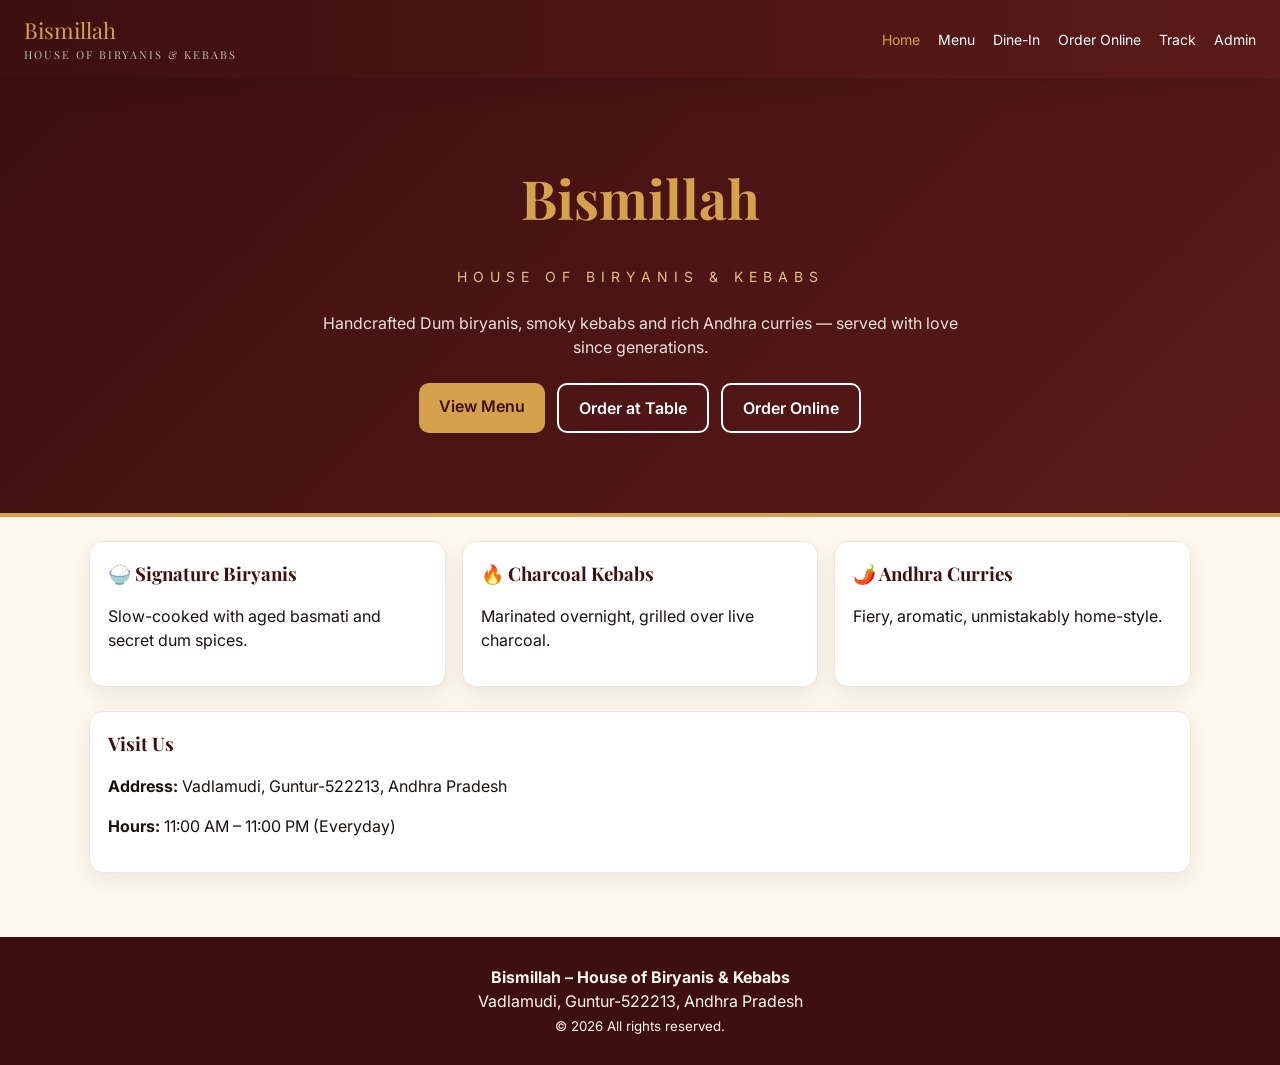
<file: frontend/index.html>
<!DOCTYPE html>
<html lang="en">
<head>
  <meta charset="UTF-8">
  <meta name="viewport" content="width=device-width, initial-scale=1">
  <title>Bismillah – House of Biryanis &amp; Kebabs | Vadlamudi, Guntur</title>
  <meta name="description" content="Authentic Andhra biryanis, kebabs and curries. Dine-in or order online from Vadlamudi, Guntur.">
  <link href="https://fonts.googleapis.com/css2?family=Playfair+Display:wght@600;700&family=Inter:wght@400;600;700&display=swap" rel="stylesheet">
  <link rel="stylesheet" href="styles.css">
</head>
<body>
<section class="hero">
  <h1>Bismillah</h1>
  <p style="color:var(--gold-soft); letter-spacing:6px; font-size:14px;">HOUSE OF BIRYANIS &amp; KEBABS</p>
  <p>Handcrafted Dum biryanis, smoky kebabs and rich Andhra curries — served with love since generations.</p>
  <div class="cta">
    <a href="menu.html" class="btn gold">View Menu</a>
    <a href="dine-in.html" class="btn outline" style="color:#fff;border-color:#fff;">Order at Table</a>
    <a href="order-online.html" class="btn outline" style="color:#fff;border-color:#fff;">Order Online</a>
  </div>
</section>

<div class="container">
  <div class="grid grid-3">
    <div class="card"><h3>🍚 Signature Biryanis</h3><p>Slow-cooked with aged basmati and secret dum spices.</p></div>
    <div class="card"><h3>🔥 Charcoal Kebabs</h3><p>Marinated overnight, grilled over live charcoal.</p></div>
    <div class="card"><h3>🌶️ Andhra Curries</h3><p>Fiery, aromatic, unmistakably home-style.</p></div>
  </div>

  <div class="card" style="margin-top:24px;">
    <h3>Visit Us</h3>
    <p><strong>Address:</strong> Vadlamudi, Guntur-522213, Andhra Pradesh</p>
    <p><strong>Hours:</strong> 11:00 AM – 11:00 PM (Everyday)</p>
  </div>
</div>

<script src="app.js"></script>
<script>injectChrome('index.html');</script>
</body>
</html>
</file>
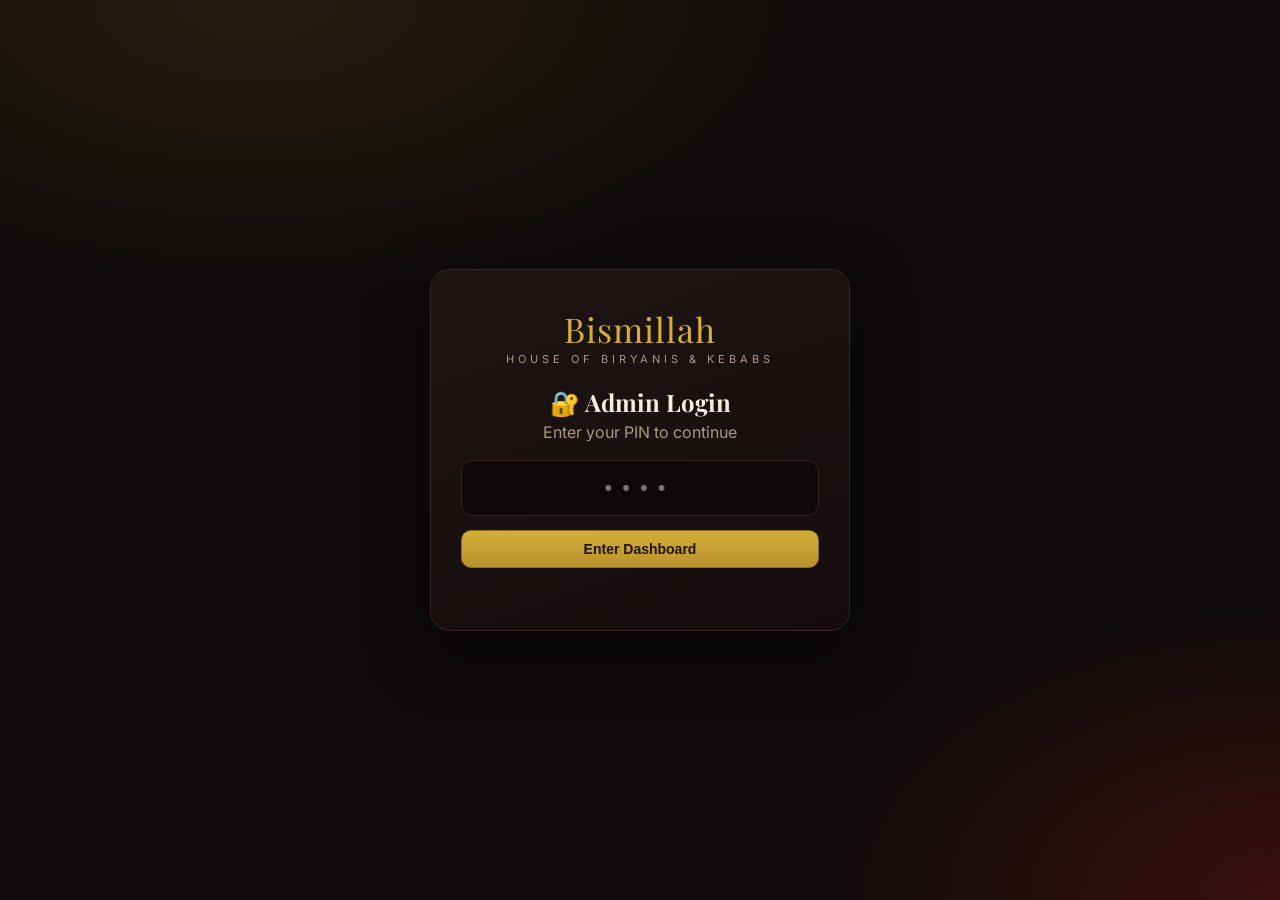
<file: bismillah-admin-v2/bismillah-admin/admin-dashboard/index.html>
<!DOCTYPE html>
<html lang="en">
<head>
<meta charset="UTF-8">
<meta name="viewport" content="width=device-width, initial-scale=1">
<title>Admin Dashboard — Bismillah</title>
<link href="https://fonts.googleapis.com/css2?family=Playfair+Display:wght@600;700&family=Inter:wght@400;500;600;700&display=swap" rel="stylesheet">
<link rel="stylesheet" href="admin.css">
</head>
<body>

<!-- ============ LOGIN ============ -->
<div id="loginScreen" class="login-wrap">
  <form class="login-card" onsubmit="event.preventDefault(); doLogin();">
    <div class="brand-lg">Bismillah</div>
    <div class="brand-sub">HOUSE OF BIRYANIS &amp; KEBABS</div>
    <h2>🔐 Admin Login</h2>
    <p class="muted">Enter your PIN to continue</p>
    <input id="pinInput" type="password" inputmode="numeric" maxlength="8" placeholder="••••" autocomplete="off">
    <button class="btn gold w-full" type="submit">Enter Dashboard</button>
    <div id="loginErr" class="err"></div>
  </form>
</div>

<!-- ============ APP ============ -->
<div id="app" class="hidden">

  <aside class="sidebar">
    <div class="side-brand">
      <div class="logo">B</div>
      <div>
        <div class="side-title">Bismillah</div>
        <div class="side-sub">Admin Panel</div>
      </div>
    </div>

    <nav class="side-nav">
      <a class="nav-item active" data-view="dashboard"><span>📊</span> Dashboard</a>
      <a class="nav-item" data-view="dinein"><span>🍽️</span> Dine-In Orders <b id="badgeDine" class="badge"></b></a>
      <a class="nav-item" data-view="delivery"><span>🚚</span> Delivery Orders <b id="badgeDel" class="badge"></b></a>
      <a class="nav-item" data-view="menu"><span>🍛</span> Menu Management</a>
      <a class="nav-item" data-view="reports"><span>📈</span> Reports</a>
      <a class="nav-item" data-view="notifs"><span>🔔</span> Live Notifications <b id="badgeNotif" class="badge"></b></a>
    </nav>

    <div class="side-foot">
      <button class="btn ghost w-full" onclick="logout()">Sign out</button>
    </div>
  </aside>

  <main class="main">
    <header class="topbar">
      <div>
        <h1 id="viewTitle">Dashboard</h1>
        <div class="muted small" id="viewSub">Overview of today's activity</div>
      </div>
      <div class="topbar-right">
        <label class="soundToggle">
          <input type="checkbox" id="soundOn" checked> 🔊 Chime on new order
        </label>
        <div class="live-dot"><span></span> LIVE</div>
      </div>
    </header>

    <!-- Views -->
    <section id="view-dashboard" class="view"></section>
    <section id="view-dinein" class="view hidden"></section>
    <section id="view-delivery" class="view hidden"></section>
    <section id="view-menu" class="view hidden"></section>
    <section id="view-reports" class="view hidden"></section>
    <section id="view-notifs" class="view hidden"></section>
  </main>
</div>

<!-- toast container -->
<div id="toasts"></div>

<script src="admin.js"></script>
</body>
</html>
</file>
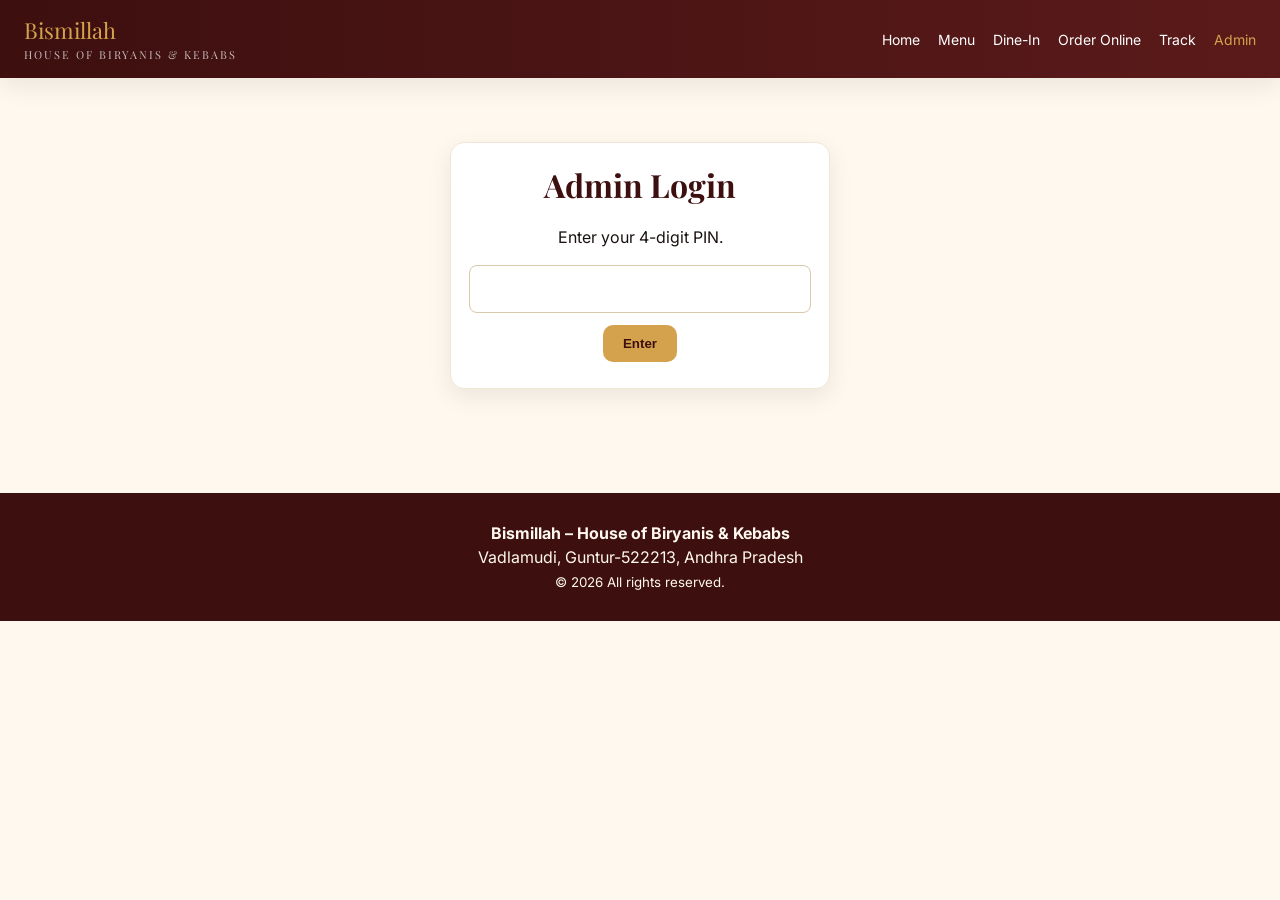
<file: frontend/admin.html>
<!DOCTYPE html>
<html lang="en"><head>
<meta charset="UTF-8"><meta name="viewport" content="width=device-width, initial-scale=1">
<title>Admin Dashboard – Bismillah</title>
<link href="https://fonts.googleapis.com/css2?family=Playfair+Display:wght@600;700&family=Inter:wght@400;600;700&display=swap" rel="stylesheet">
<link rel="stylesheet" href="styles.css"></head>
<body>
<div class="container">
  <div id="login">
    <div class="card" style="max-width:380px;margin:40px auto;text-align:center;">
      <h1>Admin Login</h1>
      <p>Enter your 4-digit PIN.</p>
      <input id="pin" type="password" maxlength="8" style="text-align:center;font-size:22px;letter-spacing:8px;">
      <button class="btn gold" style="margin-top:12px;" onclick="login()">Enter</button>
      <div id="err" style="color:var(--danger);margin-top:8px;"></div>
    </div>
  </div>

  <div id="dash" class="hidden">
    <h1>Live Orders</h1>
    <p>New orders play a chime and pulse red. Refreshes every 4 seconds.</p>

    <div class="grid grid-3" id="stats" style="margin:16px 0;"></div>

    <div class="tabs">
      <div class="tab active" data-view="orders">Orders</div>
      <div class="tab" data-view="rooms">Rooms</div>
      <div class="tab" data-view="bookings">Bookings</div>
    </div>

    <div id="v-orders"></div>
    <div id="v-rooms" class="hidden"></div>
    <div id="v-bookings" class="hidden"></div>
  </div>
</div>

<script src="app.js"></script>
<script>
injectChrome('admin.html');
let seenIds = new Set();
let firstLoad = true;
let pollTimer = null;

async function login() {
  const pin = document.getElementById('pin').value;
  try {
    const r = await api('/admin/login', { method:'POST', body:{ pin }});
    if (!r.ok) { document.getElementById('err').textContent = 'Wrong PIN.'; return; }
    document.getElementById('login').classList.add('hidden');
    document.getElementById('dash').classList.remove('hidden');
    sessionStorage.setItem('adminOk','1');
    startPolling();
  } catch(e) { document.getElementById('err').textContent = 'Backend unreachable.'; }
}

if (sessionStorage.getItem('adminOk')==='1') {
  document.getElementById('login').classList.add('hidden');
  document.getElementById('dash').classList.remove('hidden');
  startPolling();
}

document.querySelectorAll('.tab').forEach(t => t.onclick = () => {
  document.querySelectorAll('.tab').forEach(x=>x.classList.remove('active'));
  t.classList.add('active');
  ['orders','rooms','bookings'].forEach(v =>
    document.getElementById('v-'+v).classList.toggle('hidden', v!==t.dataset.view));
});

function startPolling() {
  refresh();
  pollTimer && clearInterval(pollTimer);
  pollTimer = setInterval(refresh, 4000);
}

async function refresh() {
  try {
    const [orders, rooms, bookings] = await Promise.all([
      api('/orders'), api('/rooms'), api('/bookings')
    ]);
    // New order detection
    const newOnes = orders.filter(o => o.status==='NEW' && !seenIds.has(o.id));
    if (!firstLoad && newOnes.length > 0) playChime();
    orders.forEach(o => seenIds.add(o.id));
    firstLoad = false;

    // Stats
    const todayCount = orders.length;
    const revenue = orders.filter(o=>o.status!=='CANCELLED').reduce((s,o)=>s+Number(o.total),0);
    const newCount = orders.filter(o=>o.status==='NEW').length;
    document.getElementById('stats').innerHTML = `
      <div class="stat"><div class="n">${todayCount}</div><div class="l">Total Orders</div></div>
      <div class="stat"><div class="n">${newCount}</div><div class="l">New / Pending</div></div>
      <div class="stat"><div class="n">₹${revenue.toFixed(0)}</div><div class="l">Revenue</div></div>`;

    // Orders
    document.getElementById('v-orders').innerHTML = orders.map(o => {
      const items = JSON.parse(o.itemsJson);
      return `<div class="card order-card ${o.status.toLowerCase()}" style="margin-bottom:12px;">
        <div style="display:flex;justify-content:space-between;align-items:center;">
          <div>
            <h3 style="margin:0;">${o.orderNumber} <span class="status-badge ${o.status}">${o.status}</span></h3>
            <small>${o.type==='DINE_IN'?'🍽 '+o.customerName:'🛵 '+o.customerName+' • '+o.customerPhone}</small>
          </div>
          <div style="text-align:right;"><strong>₹${Number(o.total).toFixed(0)}</strong></div>
        </div>
        <div style="margin:8px 0; color:var(--muted); font-size:14px;">
          ${items.map(i=>`${i.name} × ${i.qty}`).join(' • ')}
        </div>
        ${o.address && o.address!=='-' ? `<div style="font-size:13px;">📍 ${o.address}</div>` : ''}
        <div style="margin-top:8px; display:flex; gap:6px; flex-wrap:wrap;">
          ${o.status==='NEW' ? `<button class="btn small" onclick="setStatus(${o.id},'ACCEPTED')">Accept</button>
                                <button class="btn small danger" onclick="setStatus(${o.id},'CANCELLED')">Cancel</button>` : ''}
          ${o.status==='ACCEPTED' ? `<button class="btn small gold" onclick="setStatus(${o.id},'READY')">Mark Ready</button>` : ''}
          ${o.status==='READY' ? `<button class="btn small" onclick="setStatus(${o.id},'DELIVERED')">Complete</button>` : ''}
        </div>
      </div>`;
    }).join('') || '<div class="card">No orders yet.</div>';

    // Rooms
    document.getElementById('v-rooms').innerHTML = `<div class="rooms">${
      rooms.map(r=>`<div class="room ${r.occupied?'occupied':'available'}">
        <h3>${r.name}</h3><div class="status">${r.occupied?'OCCUPIED':'AVAILABLE'}</div>
        <button class="btn small" style="margin-top:8px;" onclick="toggleRoom(${r.id},${!r.occupied})">
          Mark ${r.occupied?'Free':'Occupied'}
        </button>
      </div>`).join('')
    }</div>`;

    // Bookings
    document.getElementById('v-bookings').innerHTML = bookings.map(b => `
      <div class="card" style="margin-bottom:10px;">
        <strong>${b.name}</strong> — ${b.phone}<br>
        ${b.guests} guests • ${new Date(b.bookingTime).toLocaleString()}
        ${b.notes ? `<br><small>${b.notes}</small>` : ''}
      </div>`).join('') || '<div class="card">No bookings.</div>';

  } catch(e) { console.error(e); }
}

async function setStatus(id, status) {
  await api(`/orders/${id}/status`, { method:'PUT', body:{ status }});
  refresh();
}
async function toggleRoom(id, occupied) {
  await api(`/rooms/${id}/occupied`, { method:'PUT', body:{ occupied }});
  refresh();
}
</script>
</body></html>
</file>
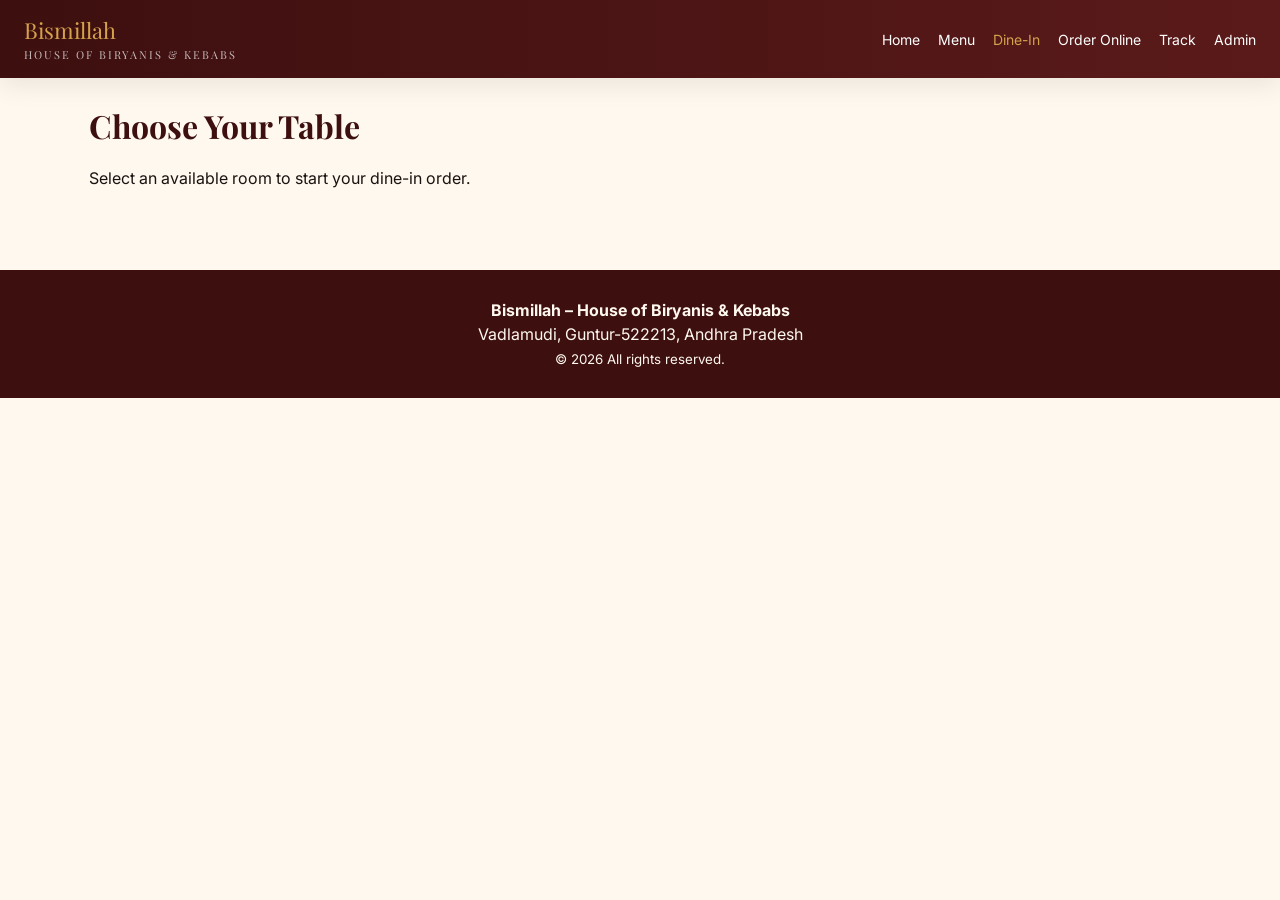
<file: frontend/dine-in.html>
<!DOCTYPE html>
<html lang="en"><head>
<meta charset="UTF-8"><meta name="viewport" content="width=device-width, initial-scale=1">
<title>Dine-In – Bismillah</title>
<link href="https://fonts.googleapis.com/css2?family=Playfair+Display:wght@600;700&family=Inter:wght@400;600;700&display=swap" rel="stylesheet">
<link rel="stylesheet" href="styles.css"></head>
<body>
<div class="container">
  <div id="step-room">
    <h1>Choose Your Table</h1>
    <p>Select an available room to start your dine-in order.</p>
    <div id="rooms" class="rooms"></div>
  </div>

  <div id="step-menu" class="hidden">
    <h1>Order for <span id="roomLabel"></span></h1>
    <button class="btn outline small" onclick="backToRooms()">← Change Table</button>
    <div id="menu" style="margin-top:12px;"></div>
    <div style="margin-top:16px;">
      <button class="btn gold" onclick="placeDineIn()" id="placeBtn">Place Order</button>
    </div>
  </div>
</div>

<script src="app.js"></script>
<script>
injectChrome('dine-in.html');
let selectedRoom = null;

async function loadRooms() {
  const rooms = await api('/rooms');
  const el = document.getElementById('rooms');
  el.innerHTML = rooms.map(r => `
    <div class="room ${r.occupied?'occupied':'available'}" data-id="${r.id}" data-name="${r.name}">
      <h3>${r.name}</h3>
      <div>Seats: ${r.capacity}</div>
      <div class="status">${r.occupied?'OCCUPIED':'AVAILABLE'}</div>
    </div>`).join('');
  el.querySelectorAll('.room.available').forEach(d => d.onclick = () => {
    selectedRoom = { id: +d.dataset.id, name: d.dataset.name };
    document.getElementById('step-room').classList.add('hidden');
    document.getElementById('step-menu').classList.remove('hidden');
    document.getElementById('roomLabel').textContent = selectedRoom.name;
    renderMenu('menu');
  });
}

function backToRooms() {
  document.getElementById('step-menu').classList.add('hidden');
  document.getElementById('step-room').classList.remove('hidden');
  loadRooms();
}

async function placeDineIn() {
  const items = Cart.get();
  if (items.length === 0) { alert('Add at least one item.'); return; }
  document.getElementById('placeBtn').disabled = true;
  try {
    const res = await api('/orders', { method:'POST', body: {
      type:'DINE_IN', roomId: selectedRoom.id,
      customerName: selectedRoom.name, customerPhone:'-', address:'-',
      paymentMethod:'PAY_AT_TABLE',
      total: Cart.total(), items: JSON.stringify(items)
    }});
    Cart.clear();
    localStorage.setItem('lastOrder', JSON.stringify(res.order));
    location.href = 'order-placed.html?id=' + res.id;
  } catch(e) {
    alert('Failed to place order. Is backend running?');
    document.getElementById('placeBtn').disabled = false;
  }
}

loadRooms();
</script>
</body></html>
</file>
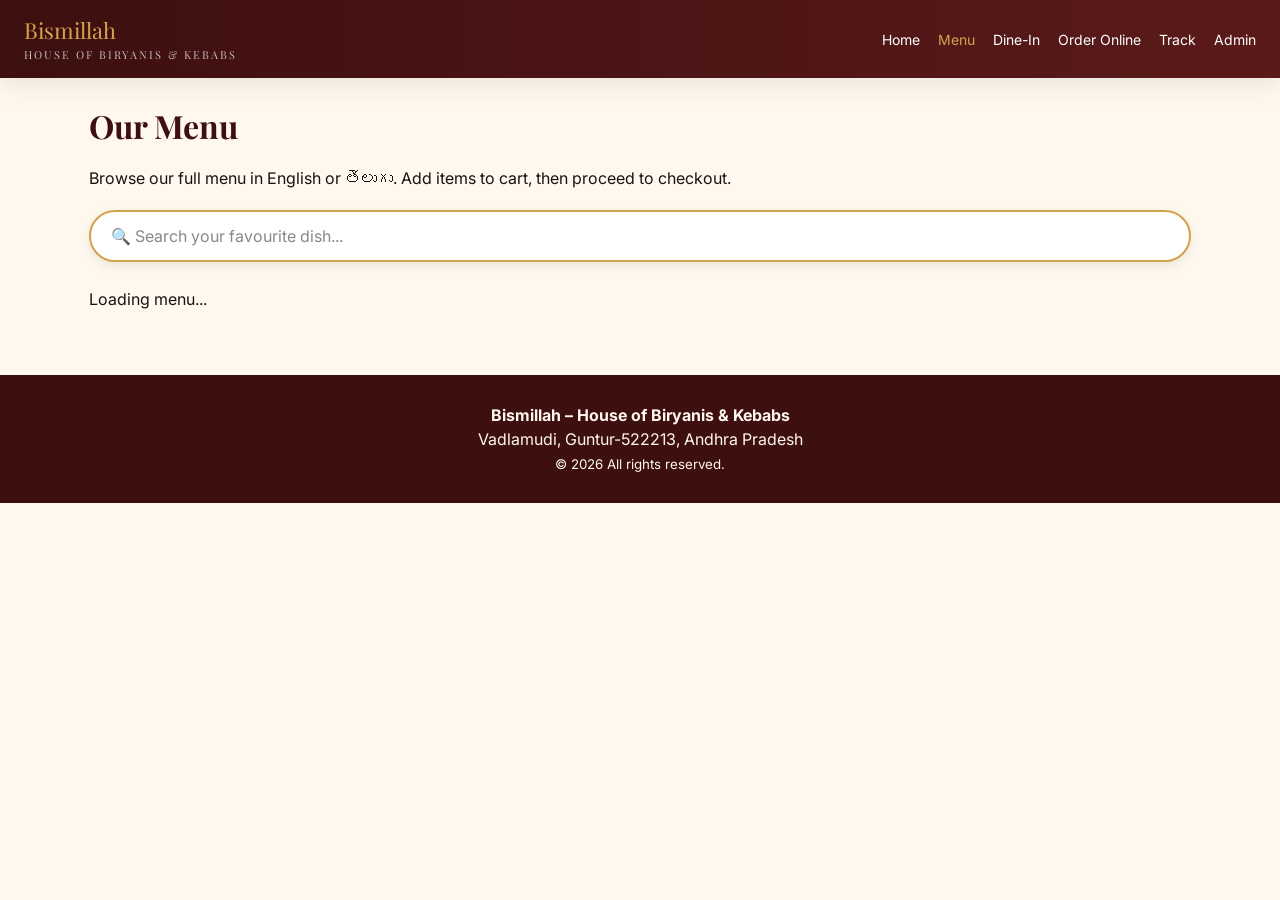
<file: frontend/menu.html>
<!DOCTYPE html>
<html lang="en">
<head>
  <meta charset="UTF-8">
  <meta name="viewport" content="width=device-width, initial-scale=1">
  <title>Menu – Bismillah</title>

  <link href="https://fonts.googleapis.com/css2?family=Playfair+Display:wght@600;700&family=Inter:wght@400;600;700&display=swap" rel="stylesheet">
  <link rel="stylesheet" href="styles.css">
</head>

<body>

<div class="container">

  <h1>Our Menu</h1>

  <p>
    Browse our full menu in English or తెలుగు.
    Add items to cart, then proceed to checkout.
  </p>

  <!-- Search Bar -->
  <div class="search-container">
    <input
            type="text"
            id="searchMenu"
            placeholder="🔍 Search your favourite dish..."
            autocomplete="off">
  </div>

  <div id="menu"></div>

</div>

<script src="app.js"></script>

<script>
  injectChrome('menu.html');
  renderMenu('menu');
</script>

</body>
</html>
</file>
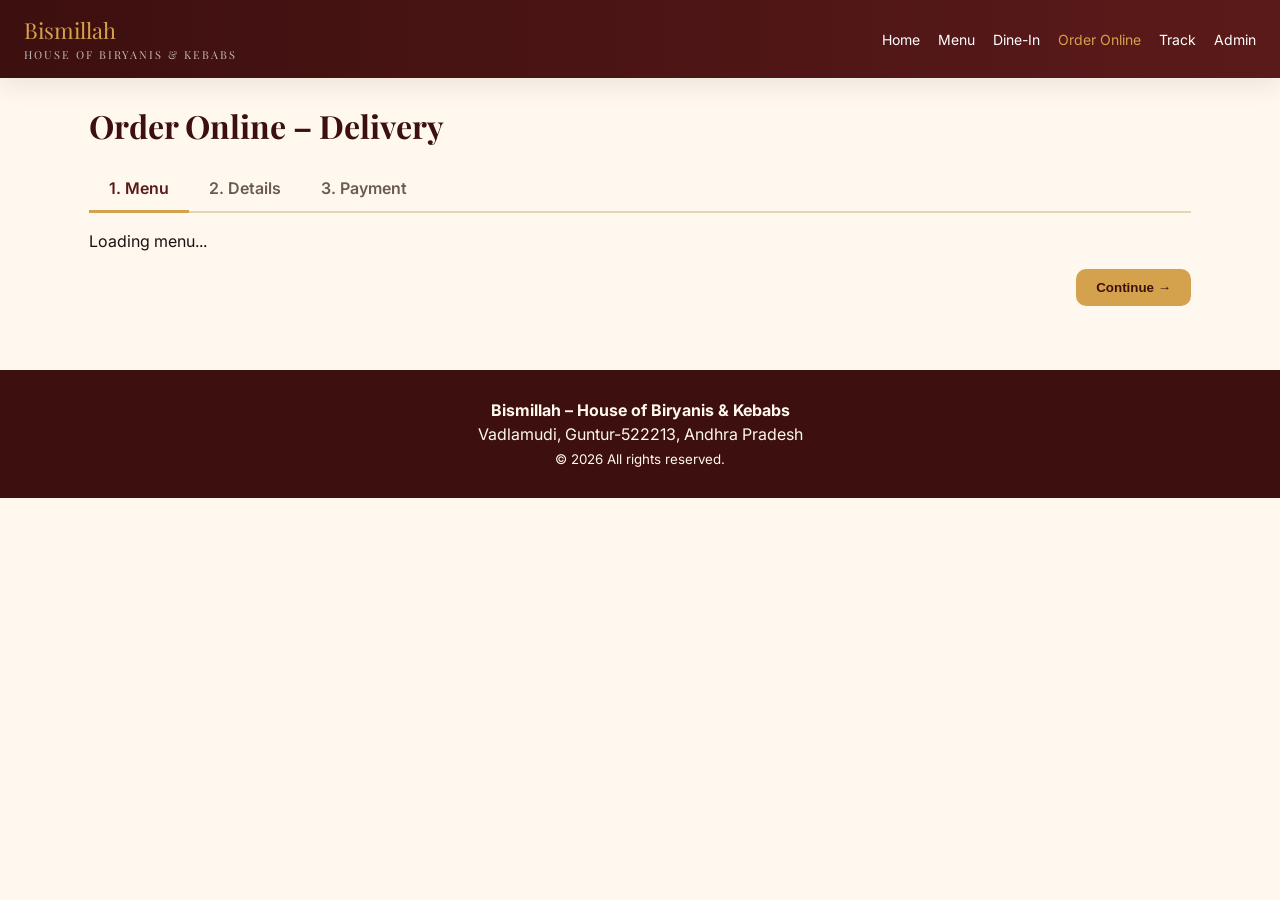
<file: frontend/order-online.html>
<!DOCTYPE html>
<html lang="en"><head>
<meta charset="UTF-8"><meta name="viewport" content="width=device-width, initial-scale=1">
<title>Order Online – Bismillah</title>
<link href="https://fonts.googleapis.com/css2?family=Playfair+Display:wght@600;700&family=Inter:wght@400;600;700&display=swap" rel="stylesheet">
<link rel="stylesheet" href="styles.css"></head>
<body>
<div class="container">
  <h1>Order Online – Delivery</h1>
  <div class="tabs">
    <div class="tab active" data-step="menu">1. Menu</div>
    <div class="tab" data-step="details">2. Details</div>
    <div class="tab" data-step="payment">3. Payment</div>
  </div>

  <div id="step-menu">
    <div id="menu"></div>
    <div style="margin-top:16px;text-align:right;">
      <button class="btn gold" onclick="goStep('details')">Continue →</button>
    </div>
  </div>

  <div id="step-details" class="hidden">
    <div class="card">
      <h3>Delivery Details</h3>
      <label>Full Name</label><input id="fName">
      <label>Phone Number</label><input id="fPhone">
      <label>Delivery Address</label><textarea id="fAddress" rows="3"></textarea>
      <div style="margin-top:16px;display:flex;gap:8px;">
        <button class="btn outline" onclick="goStep('menu')">← Back</button>
        <button class="btn gold" onclick="validateDetails()">Continue →</button>
      </div>
    </div>
  </div>

  <div id="step-payment" class="hidden">
    <div class="card">
      <h3>Select Payment Method</h3>
      <div class="grid grid-2" style="margin-top:12px;">
        ${''}
        <label class="card" style="cursor:pointer;"><input type="radio" name="pm" value="PHONEPE" checked> PhonePe</label>
        <label class="card" style="cursor:pointer;"><input type="radio" name="pm" value="GPAY"> Google Pay</label>
        <label class="card" style="cursor:pointer;"><input type="radio" name="pm" value="PAYTM"> Paytm</label>
        <label class="card" style="cursor:pointer;"><input type="radio" name="pm" value="COD"> Cash on Delivery</label>
      </div>
      <div style="margin-top:16px;" id="summary"></div>
      <div style="margin-top:16px;display:flex;gap:8px;">
        <button class="btn outline" onclick="goStep('details')">← Back</button>
        <button class="btn gold" id="payBtn" onclick="placeOnline()">Place Order</button>
      </div>
    </div>
  </div>
</div>

<script src="app.js"></script>
<script>
injectChrome('order-online.html');
renderMenu('menu');

// Open the requested step from the URL
const params = new URLSearchParams(window.location.search);
const step = params.get("step");

if (step === "details") {
  setTimeout(() => {
    goStep("details");
  }, 300);
}

if (step === "payment") {
  setTimeout(() => {
    goStep("payment");
  }, 300);
}

function goStep(name) {
  ['menu','details','payment'].forEach(s => {
    document.getElementById('step-'+s).classList.toggle('hidden', s!==name);
    document.querySelectorAll('.tab').forEach(t => t.classList.toggle('active', t.dataset.step===name));
  });
  if (name==='payment') {
    document.getElementById('summary').innerHTML =
      Cart.get().map(i=>`<div>${i.name} × ${i.qty} = ₹${(i.qty*i.price).toFixed(0)}</div>`).join('') +
      `<hr><strong>Total: ₹${Cart.total().toFixed(0)}</strong>`;
  }
}
function validateDetails() {
  if (!document.getElementById('fName').value || !document.getElementById('fPhone').value
      || !document.getElementById('fAddress').value) { alert('Please fill all fields.'); return; }
  if (Cart.count()===0) { alert('Cart is empty.'); return; }
  goStep('payment');
}
async function placeOnline() {
  document.getElementById('payBtn').disabled = true;
  try {
    const res = await api('/orders', { method:'POST', body: {
      type:'DELIVERY', roomId: null,
      customerName: document.getElementById('fName').value,
      customerPhone: document.getElementById('fPhone').value,
      address: document.getElementById('fAddress').value,
      paymentMethod: document.querySelector('input[name=pm]:checked').value,
      total: Cart.total(),
      items: JSON.stringify(Cart.get())
    }});
    Cart.clear();
    localStorage.setItem('lastOrder', JSON.stringify(res.order));
    location.href = 'order-placed.html?id=' + res.id;
  } catch(e) {
    alert('Failed. Is backend running?');
    document.getElementById('payBtn').disabled = false;
  }
}
</script>
</body></html>
</file>
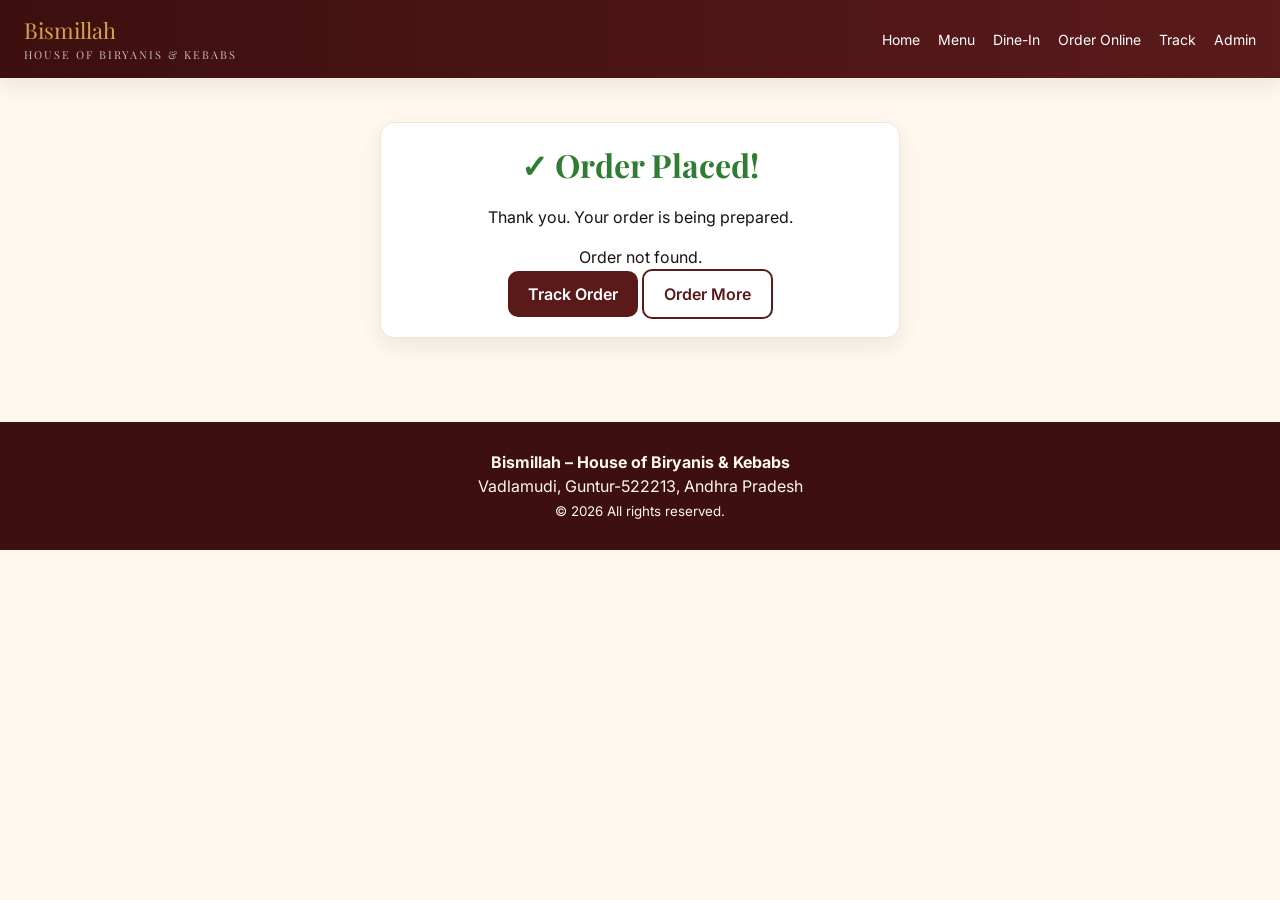
<file: frontend/order-placed.html>
<!DOCTYPE html>
<html lang="en"><head>
<meta charset="UTF-8"><meta name="viewport" content="width=device-width, initial-scale=1">
<title>Order Placed – Bismillah</title>
<link href="https://fonts.googleapis.com/css2?family=Playfair+Display:wght@600;700&family=Inter:wght@400;600;700&display=swap" rel="stylesheet">
<link rel="stylesheet" href="styles.css"></head>
<body>
<div class="container" style="text-align:center;">
  <div class="card" style="max-width:520px;margin:20px auto;">
    <h1 style="color:var(--success);">✓ Order Placed!</h1>
    <p>Thank you. Your order is being prepared.</p>
    <div id="details"></div>
    <a href="track.html" class="btn">Track Order</a>
    <a href="menu.html" class="btn outline">Order More</a>
  </div>
</div>
<script src="app.js"></script>
<script>
injectChrome('');
const id = new URLSearchParams(location.search).get('id');
async function load() {
  try {
    const o = await api('/orders/' + id);
    const items = JSON.parse(o.itemsJson);
    document.getElementById('details').innerHTML = `
      <h2>${o.orderNumber}</h2>
      ${o.roomId ? `<p><strong>Room:</strong> ${o.customerName}</p>` : ''}
      ${o.address && o.address !== '-' ? `<p><strong>Delivery to:</strong> ${o.address}</p>` : ''}
      <div style="text-align:left; margin:16px auto; max-width:320px;">
        ${items.map(i=>`<div>${i.name} × ${i.qty} — ₹${(i.qty*i.price).toFixed(0)}</div>`).join('')}
        <hr><strong>Total: ₹${Number(o.total).toFixed(0)}</strong>
      </div>
      <p><small>Order ID: ${o.id} — save this for tracking.</small></p>`;
  } catch(e) { document.getElementById('details').textContent = 'Order not found.'; }
}
load();
</script>
</body></html>
</file>
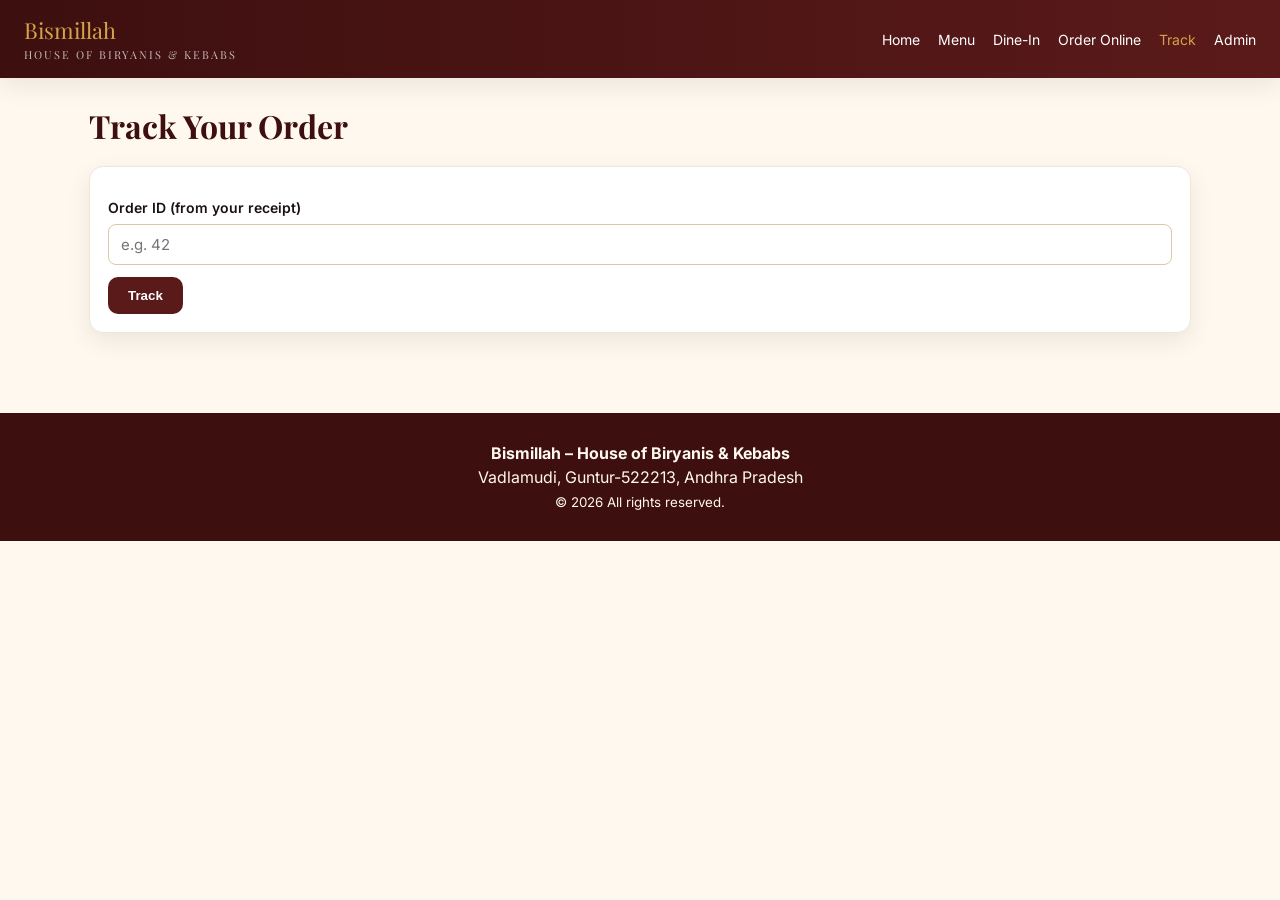
<file: frontend/track.html>
<!DOCTYPE html>
<html lang="en"><head>
<meta charset="UTF-8"><meta name="viewport" content="width=device-width, initial-scale=1">
<title>Track Order – Bismillah</title>
<link href="https://fonts.googleapis.com/css2?family=Playfair+Display:wght@600;700&family=Inter:wght@400;600;700&display=swap" rel="stylesheet">
<link rel="stylesheet" href="styles.css"></head>
<body>
<div class="container">
  <h1>Track Your Order</h1>
  <div class="card">
    <label>Order ID (from your receipt)</label>
    <input id="oid" placeholder="e.g. 42">
    <button class="btn" style="margin-top:12px;" onclick="track()">Track</button>
  </div>
  <div id="out" style="margin-top:16px;"></div>
</div>
<script src="app.js"></script>
<script>
injectChrome('track.html');
async function track() {
  const id = document.getElementById('oid').value.trim();
  if (!id) return;
  try {
    const o = await api('/orders/' + id);
    document.getElementById('out').innerHTML = `
      <div class="card">
        <h2>${o.orderNumber} <span class="status-badge ${o.status}">${o.status}</span></h2>
        <p><strong>Type:</strong> ${o.type}</p>
        <p><strong>Total:</strong> ₹${Number(o.total).toFixed(0)}</p>
      </div>`;
  } catch(e) {
    document.getElementById('out').innerHTML = '<div class="card">Order not found.</div>';
  }
}
</script>
</body></html>
</file>
<file: frontend/styles.css>
/* ============ Bismillah – shared styles ============ */
:root {
  --maroon: #5b1a1a;
  --maroon-dark: #3d0f0f;
  --gold: #d4a24c;
  --gold-soft: #f2d891;
  --cream: #fff8ee;
  --ink: #1a1210;
  --muted: #6b5b52;
  --danger: #c0392b;
  --success: #2e7d32;
  --shadow: 0 8px 24px rgba(0,0,0,.08);
  --radius: 14px;
}

* { box-sizing: border-box; }
html, body { margin:0; padding:0; }
body {
  font-family: 'Inter', system-ui, sans-serif;
  background: var(--cream);
  color: var(--ink);
  line-height: 1.5;
}
h1,h2,h3,h4 { font-family:'Playfair Display', Georgia, serif; margin:0 0 .5em; color:var(--maroon-dark); }

a { color: var(--maroon); text-decoration:none; }
a:hover { text-decoration: underline; }

/* ---- Header ---- */
.nav {
  background: linear-gradient(90deg, var(--maroon-dark), var(--maroon));
  color: var(--gold-soft);
  padding: 14px 24px;
  display:flex; align-items:center; justify-content:space-between;
  box-shadow: var(--shadow);
  position: sticky; top:0; z-index:50;
}
.nav .brand { font-family:'Playfair Display', serif; font-size:22px; color:var(--gold); }
.nav .brand small { display:block; font-size:11px; color:#fff; opacity:.7; letter-spacing:2px; }
.nav ul { list-style:none; margin:0; padding:0; display:flex; gap:18px; flex-wrap:wrap; }
.nav ul a { color:#fff; font-size:14px; }
.nav ul a.active, .nav ul a:hover { color: var(--gold); text-decoration:none; }

/* ---- Layout ---- */
.container { max-width: 1150px; margin: 0 auto; padding: 24px; }
.grid { display:grid; gap:16px; }
.grid-2 { grid-template-columns: repeat(auto-fit, minmax(260px,1fr)); }
.grid-3 { grid-template-columns: repeat(auto-fit, minmax(220px,1fr)); }

/* ---- Cards / buttons ---- */
.card {
  background:#fff; border-radius: var(--radius);
  padding: 18px; box-shadow: var(--shadow);
  border: 1px solid #f0e6d6;
}
.btn {
  display:inline-block; cursor:pointer; border:none;
  background: var(--maroon); color:#fff;
  padding: 11px 20px; border-radius: 10px; font-weight:600;
  transition: transform .1s, background .2s;
}
.btn:hover { background: var(--maroon-dark); }
.btn:active { transform: scale(.97); }
.btn.gold { background: var(--gold); color: var(--maroon-dark); }
.btn.gold:hover { background: var(--gold-soft); }
.btn.outline { background:transparent; color:var(--maroon); border:2px solid var(--maroon); }
.btn.small { padding:6px 12px; font-size:13px; }
.btn.danger { background: var(--danger); }
.btn:disabled { opacity:.5; cursor:not-allowed; }

/* ---- Hero ---- */
.hero {
  background: linear-gradient(135deg, var(--maroon-dark) 0%, var(--maroon) 100%);
  color:#fff8ee; padding: 80px 24px; text-align:center;
  border-bottom: 4px solid var(--gold);
}
.hero h1 { color: var(--gold); font-size: clamp(32px, 5vw, 54px); }
.hero p { max-width: 640px; margin: 8px auto 24px; opacity: .9; }
.hero .cta { display:flex; gap:12px; justify-content:center; flex-wrap:wrap; }

/* ---- Menu ---- */
.filters { display:flex; gap:8px; flex-wrap:wrap; margin: 16px 0; }
.chip {
  padding: 8px 14px; border-radius: 999px; background:#fff;
  border:1px solid #e4d5b7; cursor:pointer; font-size:14px;
  transition: all .15s;
}
.chip.active { background: var(--maroon); color:#fff; border-color: var(--maroon); }

.menu-item {
  display:flex; justify-content:space-between; align-items:center;
  padding:14px; border-bottom:1px solid #f0e6d6;
}
.menu-item:last-child { border-bottom:none; }
.menu-item .info h4 { margin:0 0 4px; font-size:16px; }
.menu-item .info .te { font-size:13px; color:var(--muted); }
.menu-item .price { color: var(--maroon); font-weight:700; margin-top:4px; }
.veg-dot { display:inline-block; width:10px; height:10px; border:1px solid #2e7d32; margin-right:6px; }
.veg-dot.veg::after { content:''; display:block; width:6px; height:6px; margin:1px; background:#2e7d32; border-radius:50%; }
.veg-dot.nonveg { border-color: var(--danger); }
.veg-dot.nonveg::after { content:''; display:block; width:6px; height:6px; margin:1px; background: var(--danger); border-radius:50%; }

.qty {
  display:inline-flex; align-items:center; background:#fff; border:1px solid var(--maroon); border-radius:8px; overflow:hidden;
}
.qty button { background: var(--maroon); color:#fff; border:none; width:32px; height:32px; font-size:18px; cursor:pointer; }
.qty span { padding: 0 12px; min-width:32px; text-align:center; font-weight:600; }

/* ---- Rooms ---- */
.rooms { display:grid; grid-template-columns: repeat(auto-fill,minmax(160px,1fr)); gap:14px; }
.room {
  padding: 22px 16px; border-radius: var(--radius); text-align:center;
  background:#fff; border:2px solid transparent; cursor:pointer;
  box-shadow: var(--shadow); transition: transform .15s;
}
.room:hover { transform: translateY(-2px); }
.room.available { border-color:#2e7d32; }
.room.occupied { border-color: var(--danger); opacity:.7; cursor:not-allowed; }
.room .status { font-size:11px; letter-spacing:2px; margin-top:6px; }
.room.available .status { color:#2e7d32; }
.room.occupied .status { color: var(--danger); }

/* ---- Cart bar ---- */
.cart-bar {
  position:fixed; bottom:16px; left:50%; transform:translateX(-50%);
  background: var(--maroon-dark); color:#fff; padding: 14px 22px;
  border-radius: 999px; box-shadow: 0 12px 30px rgba(0,0,0,.25);
  display:flex; gap:16px; align-items:center;
  z-index: 40;
}
.cart-bar .btn { background: var(--gold); color: var(--maroon-dark); }

/* ---- Forms ---- */
label { display:block; font-size:14px; font-weight:600; margin: 12px 0 6px; }
input, textarea, select {
  width:100%; padding: 10px 12px; border:1px solid #d8c9a8;
  border-radius: 8px; font-size:15px; background:#fff; font-family:inherit;
}
input:focus, textarea:focus { outline:2px solid var(--gold); border-color: var(--gold); }

/* ---- Tabs ---- */
.tabs { display:flex; gap:0; border-bottom: 2px solid #e4d5b7; margin-bottom: 16px; }
.tab { padding: 10px 20px; cursor:pointer; font-weight:600; color: var(--muted); border-bottom: 3px solid transparent; margin-bottom:-2px; }
.tab.active { color: var(--maroon); border-bottom-color: var(--gold); }

/* ---- Admin ---- */
.order-card { border-left: 5px solid var(--gold); }
.order-card.new { border-left-color: var(--danger); animation: pulse 2s infinite; }
.order-card.ready { border-left-color: var(--success); }
@keyframes pulse { 0%,100% { box-shadow: var(--shadow); } 50% { box-shadow: 0 0 0 4px rgba(192,57,43,.25); } }

.status-badge {
  display:inline-block; padding: 3px 10px; border-radius: 999px;
  font-size: 11px; font-weight:700; letter-spacing:1px;
  background:#eee; color:#333;
}
.status-badge.NEW { background:#ffe4e1; color: var(--danger); }
.status-badge.ACCEPTED { background:#fff3cd; color:#8a6d3b; }
.status-badge.READY { background:#d4edda; color: var(--success); }
.status-badge.DELIVERED { background:#e0e0e0; color:#555; }
.status-badge.CANCELLED { background:#f5c6cb; color:#721c24; }

.stat {
  background:#fff; padding:16px; border-radius: var(--radius); box-shadow: var(--shadow); text-align:center;
}
.stat .n { font-size: 28px; font-weight:800; color: var(--maroon); }
.stat .l { font-size: 12px; letter-spacing:1px; color: var(--muted); text-transform:uppercase; }

/* ---- Footer ---- */
footer {
  background: var(--maroon-dark); color:#fff8ee;
  padding: 28px 24px; margin-top: 40px; text-align:center;
}
footer a { color: var(--gold); }

.hidden { display:none !important; }

/* ================= Search Bar ================= */

.search-container{
  margin:20px 0 25px;
}

.search-container input{
  width:100%;
  padding:14px 20px;
  font-size:16px;
  border:2px solid #d4a24c;
  border-radius:40px;
  background:#fff;
  color:#333;
  outline:none;
  transition:.3s;
  box-shadow:0 4px 12px rgba(0,0,0,.08);
}

.search-container input:focus{
  border-color:#5b1a1a;
  box-shadow:0 6px 18px rgba(91,26,26,.25);
}

.search-container input::placeholder{
  color:#888;
}
</file>
<file: bismillah-admin-v2/bismillah-admin/admin-dashboard/admin.css>
/* Bismillah — Admin Dashboard */
:root{
  --bg:#0f0b0b;
  --panel:#1a1212;
  --panel-2:#221616;
  --line:#3a2323;
  --gold:#d4af37;
  --gold-soft:#e6c766;
  --maroon:#5a1212;
  --maroon-2:#7a1a1a;
  --text:#f5eede;
  --muted:#a99a86;
  --danger:#ff5b5b;
  --ok:#3ecf7a;
  --warn:#ffb84a;
  --blue:#6db2ff;
  --purple:#c084fc;
}
*{box-sizing:border-box}
html,body{margin:0;padding:0;background:var(--bg);color:var(--text);font-family:Inter,system-ui,sans-serif}
h1,h2,h3,h4{font-family:"Playfair Display",serif;font-weight:700;margin:0}
a{color:inherit;text-decoration:none}
.hidden{display:none !important}
.muted{color:var(--muted)}
.small{font-size:12px}
.w-full{width:100%}
.err{color:var(--danger);margin-top:8px;min-height:18px;font-size:14px}

/* ---------- Login ---------- */
.login-wrap{
  min-height:100vh;display:flex;align-items:center;justify-content:center;
  background:
    radial-gradient(1000px 500px at 20% 0%, rgba(212,175,55,.10), transparent 60%),
    radial-gradient(800px 500px at 100% 100%, rgba(90,18,18,.55), transparent 60%),
    var(--bg);
  padding:20px;
}
.login-card{
  width:100%;max-width:420px;background:linear-gradient(160deg,#1e1414,#140c0c);
  border:1px solid var(--line);border-radius:20px;padding:36px 30px;text-align:center;
  box-shadow:0 20px 60px rgba(0,0,0,.5);
}
.brand-lg{font-family:"Playfair Display",serif;font-size:34px;color:var(--gold);letter-spacing:1px}
.brand-sub{color:var(--muted);letter-spacing:4px;font-size:11px;margin-bottom:20px}
.login-card h2{color:var(--text);margin:10px 0 4px}
.login-card p{margin:0 0 18px}
.login-card input{
  width:100%;text-align:center;padding:14px;font-size:22px;letter-spacing:10px;
  background:#0f0808;border:1px solid var(--line);border-radius:12px;color:var(--gold);
  outline:none;margin-bottom:14px;
}
.login-card input:focus{border-color:var(--gold)}

/* ---------- Buttons ---------- */
.btn{
  display:inline-flex;align-items:center;justify-content:center;gap:6px;
  padding:10px 16px;border-radius:10px;border:1px solid var(--line);
  background:#2a1818;color:var(--text);font-weight:600;cursor:pointer;font-size:14px;
  transition:all .15s ease;
}
.btn:hover{transform:translateY(-1px)}
.btn.gold{background:linear-gradient(180deg,var(--gold),#b8912d);color:#20140a;border-color:#8f6d1e}
.btn.ghost{background:transparent}
.btn.danger{background:#3a1010;color:#ffb0b0;border-color:#5a1a1a}
.btn.ok{background:#0f2a1a;color:#a8ecc4;border-color:#1e5533}
.btn.blue{background:#0f1f3a;color:#b6d0ff;border-color:#1e3766}
.btn.warn{background:#3a2610;color:#ffd399;border-color:#5a3c1a}
.btn.sm{padding:6px 10px;font-size:12px}

/* ---------- Layout ---------- */
#app{display:grid;grid-template-columns:260px 1fr;min-height:100vh}
.sidebar{
  background:linear-gradient(180deg,#180f0f,#0f0808);
  border-right:1px solid var(--line);
  padding:22px 16px;position:sticky;top:0;height:100vh;
  display:flex;flex-direction:column;
}
.side-brand{display:flex;align-items:center;gap:12px;margin-bottom:24px;padding:0 6px}
.logo{
  width:44px;height:44px;border-radius:12px;background:linear-gradient(160deg,var(--gold),#8b6a1e);
  color:#20140a;font-weight:800;display:grid;place-items:center;font-size:22px;
  font-family:"Playfair Display",serif;
}
.side-title{font-family:"Playfair Display",serif;font-size:20px;color:var(--gold)}
.side-sub{font-size:11px;color:var(--muted);letter-spacing:3px}

.side-nav{display:flex;flex-direction:column;gap:4px;flex:1}
.nav-item{
  display:flex;align-items:center;gap:12px;padding:11px 14px;border-radius:10px;
  color:var(--muted);cursor:pointer;font-weight:500;font-size:14.5px;
}
.nav-item span{width:22px;text-align:center}
.nav-item:hover{background:rgba(212,175,55,.06);color:var(--text)}
.nav-item.active{background:linear-gradient(90deg,rgba(212,175,55,.18),transparent);color:var(--gold);box-shadow:inset 3px 0 0 var(--gold)}
.badge{margin-left:auto;background:var(--danger);color:#fff;font-size:11px;padding:1px 7px;border-radius:999px;display:none}
.badge.show{display:inline-block}
.side-foot{padding-top:12px;border-top:1px solid var(--line);margin-top:8px}

.main{padding:22px 28px 60px}
.topbar{
  display:flex;justify-content:space-between;align-items:center;
  gap:16px;margin-bottom:22px;flex-wrap:wrap;
}
.topbar h1{font-size:26px;color:var(--gold)}
.topbar-right{display:flex;gap:14px;align-items:center}
.soundToggle{font-size:13px;color:var(--muted);display:flex;align-items:center;gap:6px;cursor:pointer}
.live-dot{display:flex;align-items:center;gap:8px;font-size:12px;color:var(--ok);letter-spacing:2px}
.live-dot span{width:8px;height:8px;background:var(--ok);border-radius:50%;box-shadow:0 0 10px var(--ok);animation:pulse 1.6s infinite}
@keyframes pulse{0%,100%{opacity:1}50%{opacity:.3}}

/* ---------- Cards / Grid ---------- */
.grid{display:grid;gap:16px}
.grid-4{grid-template-columns:repeat(4,minmax(0,1fr))}
.grid-3{grid-template-columns:repeat(3,minmax(0,1fr))}
.grid-2{grid-template-columns:repeat(2,minmax(0,1fr))}
@media (max-width:900px){.grid-4,.grid-3,.grid-2{grid-template-columns:1fr 1fr}}
@media (max-width:600px){#app{grid-template-columns:1fr}.sidebar{position:relative;height:auto;flex-direction:column}.grid-4,.grid-3,.grid-2{grid-template-columns:1fr}}

.card{
  background:linear-gradient(160deg,var(--panel),var(--panel-2));
  border:1px solid var(--line);border-radius:14px;padding:18px;
}
.stat .n{font-family:"Playfair Display",serif;font-size:32px;color:var(--gold);line-height:1}
.stat .l{color:var(--muted);font-size:12px;letter-spacing:2px;margin-top:6px;text-transform:uppercase}
.stat .sub{font-size:12px;margin-top:8px;color:var(--muted)}
.stat.ok .n{color:var(--ok)}
.stat.warn .n{color:var(--warn)}
.stat.danger .n{color:var(--danger)}

/* ---------- Order card ---------- */
.order{
  border:1px solid var(--line);border-radius:14px;padding:16px;margin-bottom:12px;
  background:linear-gradient(160deg,var(--panel),#180f0f);
  transition:box-shadow .2s;
}
.order.new{border-color:#ff5b5b;box-shadow:0 0 0 1px #ff5b5b, 0 0 25px rgba(255,91,91,.25);animation:flash 1.6s ease-in-out 3}
@keyframes flash{50%{box-shadow:0 0 0 2px #ff5b5b,0 0 40px rgba(255,91,91,.45)}}
.order-head{display:flex;justify-content:space-between;align-items:flex-start;gap:12px;flex-wrap:wrap}
.order-title{font-family:"Playfair Display",serif;font-size:20px;color:var(--gold)}
.order-meta{color:var(--muted);font-size:12.5px;margin-top:4px}
.status{font-size:11px;letter-spacing:2px;padding:4px 10px;border-radius:999px;font-weight:700;text-transform:uppercase}
.st-NEW{background:rgba(255,91,91,.18);color:#ff9b9b}
.st-ACCEPTED{background:rgba(255,184,74,.18);color:#ffd08a}
.st-READY{background:rgba(109,178,255,.18);color:#a8cbff}
.st-OUT_FOR_DELIVERY{background:rgba(192,132,252,.18);color:#dcb8ff}
.st-DELIVERED,.st-DONE{background:rgba(62,207,122,.18);color:#8ee6b0}
.st-CANCELLED{background:rgba(160,160,160,.18);color:#c8c8c8}
.order-items{margin-top:10px;font-size:14px;color:var(--text)}
.order-items div{padding:2px 0}
.order-total{margin-top:10px;font-weight:700;color:var(--gold)}
.order-actions{display:flex;gap:8px;flex-wrap:wrap;margin-top:12px}
.customer-box{margin-top:10px;padding:10px 12px;background:#0f0808;border:1px solid var(--line);border-radius:10px;font-size:13.5px}
.customer-box b{color:var(--gold)}

/* ---------- Menu table ---------- */
.filters{display:flex;gap:8px;flex-wrap:wrap;margin:6px 0 14px}
.chip{padding:6px 12px;border-radius:999px;background:#2a1818;color:var(--muted);border:1px solid var(--line);cursor:pointer;font-size:13px}
.chip.active{background:var(--gold);color:#20140a;border-color:var(--gold);font-weight:600}
.tbl{width:100%;border-collapse:collapse;font-size:14px}
.tbl th,.tbl td{padding:10px 12px;text-align:left;border-bottom:1px solid var(--line)}
.tbl th{color:var(--muted);font-weight:600;text-transform:uppercase;font-size:11px;letter-spacing:2px}
.tbl tr:hover{background:rgba(212,175,55,.04)}
.veg{display:inline-block;width:12px;height:12px;border:2px solid #3ecf7a;position:relative;margin-right:6px;vertical-align:middle;border-radius:2px}
.veg:before{content:"";position:absolute;inset:2px;background:#3ecf7a;border-radius:50%}
.veg.nonveg{border-color:#ff5b5b}
.veg.nonveg:before{background:#ff5b5b}
.pill-avail{padding:3px 8px;border-radius:999px;font-size:11px;font-weight:600}
.pill-avail.on{background:rgba(62,207,122,.18);color:#8ee6b0}
.pill-avail.off{background:rgba(255,91,91,.18);color:#ff9b9b}

/* ---------- Forms ---------- */
.form-grid{display:grid;grid-template-columns:repeat(2,1fr);gap:12px}
@media (max-width:600px){.form-grid{grid-template-columns:1fr}}
.form-grid label{font-size:12px;color:var(--muted);display:flex;flex-direction:column;gap:6px}
.input,select,textarea{
  background:#0f0808;border:1px solid var(--line);color:var(--text);
  padding:10px 12px;border-radius:10px;font-size:14px;font-family:inherit;
}
.input:focus,select:focus,textarea:focus{outline:none;border-color:var(--gold)}
.section-title{font-family:"Playfair Display",serif;color:var(--gold);font-size:20px;margin:8px 0 14px}

/* ---------- Modal ---------- */
.modal-bg{position:fixed;inset:0;background:rgba(0,0,0,.7);display:grid;place-items:center;z-index:100;padding:20px}
.modal{background:var(--panel);border:1px solid var(--line);border-radius:16px;padding:22px;max-width:520px;width:100%}
.modal h3{color:var(--gold);margin-bottom:14px;font-size:20px}
.modal-actions{display:flex;justify-content:flex-end;gap:10px;margin-top:18px}

/* ---------- Bars (reports) ---------- */
.bar-row{display:flex;align-items:center;gap:10px;margin:6px 0;font-size:14px}
.bar-row .lbl{width:180px;color:var(--text)}
.bar-row .bar{flex:1;background:#0f0808;border-radius:6px;height:14px;overflow:hidden;border:1px solid var(--line)}
.bar-row .bar span{display:block;height:100%;background:linear-gradient(90deg,var(--gold),#b8912d)}
.bar-row .val{width:60px;text-align:right;color:var(--gold);font-weight:600}

/* ---------- Toasts ---------- */
#toasts{position:fixed;top:20px;right:20px;display:flex;flex-direction:column;gap:10px;z-index:200}
.toast{
  background:linear-gradient(160deg,#2a1818,#1a1010);
  border:1px solid var(--gold);color:var(--text);
  padding:12px 16px;border-radius:12px;min-width:260px;
  box-shadow:0 10px 30px rgba(0,0,0,.6);
  animation:slideIn .3s ease;
}
.toast b{color:var(--gold)}
@keyframes slideIn{from{transform:translateX(30px);opacity:0}to{transform:translateX(0);opacity:1}}

.notif-item{display:flex;justify-content:space-between;padding:12px 14px;border-bottom:1px solid var(--line);align-items:center}
.notif-item:last-child{border:0}
.notif-item .when{color:var(--muted);font-size:12px}
.empty{color:var(--muted);text-align:center;padding:40px 20px;font-style:italic}
</file>
